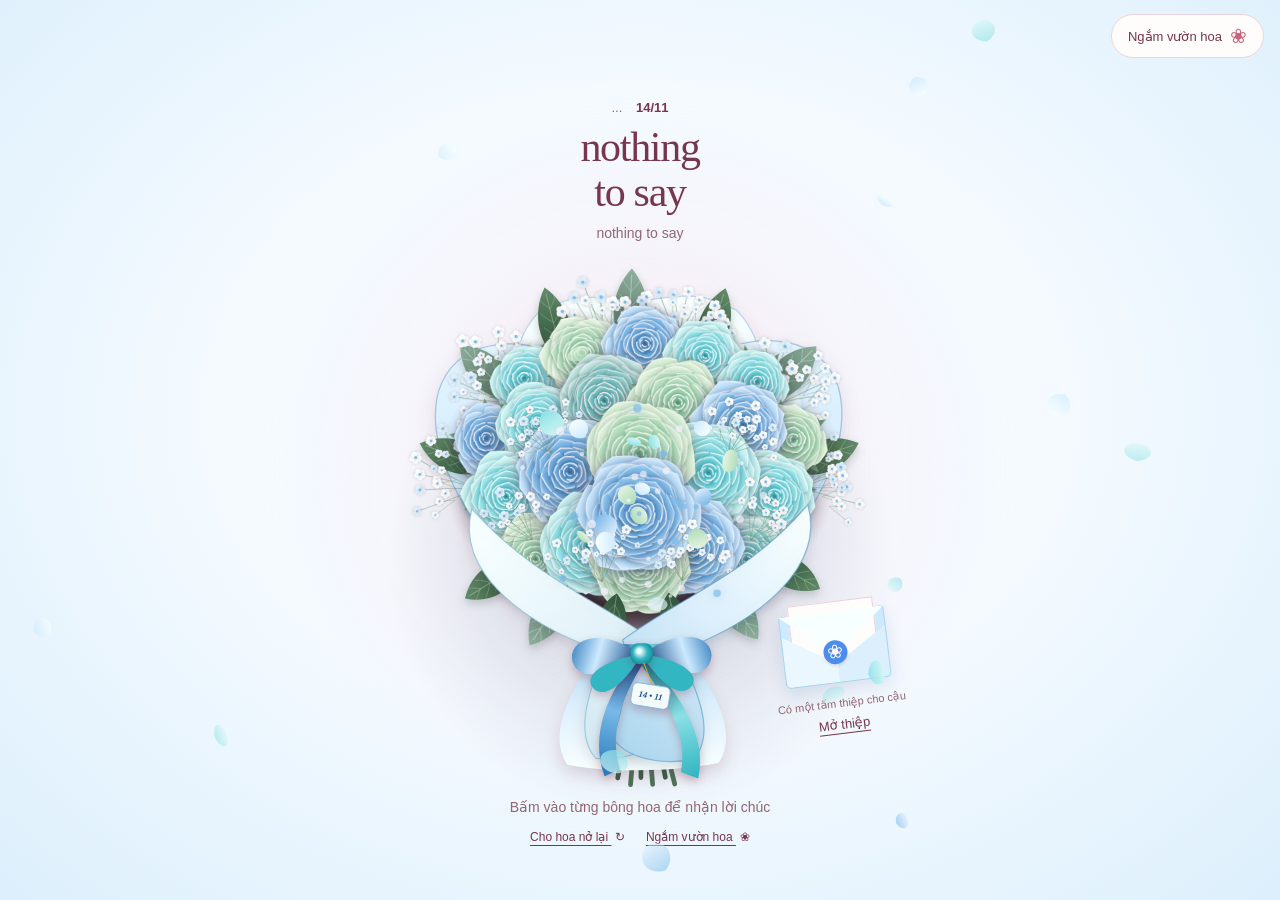
<file: index.html>
<!DOCTYPE html>
<html lang="vi">

<head>
  <meta charset="UTF-8">
  <meta name="viewport" content="width=device-width, initial-scale=1.0">
  <meta name="theme-color" content="#fff8fa">
  <meta name="description"
    content="...">
  <title>お誕生日おめでとう</title>
  <link rel="stylesheet" href="./style.css">
  <script src="./script.js" defer></script>
  <script src="./card.js" defer></script>
  <!-- <script src="./album.js" defer></script> -->
</head>

<body>
  <main>
    <a class="garden-link" href="./garden.html">Ngắm vườn hoa <span aria-hidden="true">❀</span></a>
    <canvas id="ambientPetalsCanvas" aria-hidden="true"></canvas>
    <header class="greeting">
      <p class="occasion">... <span>14/11</span></p>
      <h1>nothing <br>to say</h1>
      <p class="greeting-caption">nothing to say</p>
    </header>

    <div class="gift-layout">
      <section class="scene-column" aria-label="...">


        <div class="gift-visuals">
          <div class="bouquet-composition">
            <div id="bouquetStageWrapper" role="button" tabindex="0"
              aria-label="Bó hoa hồng. Nhấn Enter để nhận lời chúc; dùng phím mũi tên để chọn bông hoa."
              aria-describedby="bouquetHint">
              <canvas id="bouquetCanvas" aria-hidden="true"></canvas>
            </div>
            <button class="envelope-button" id="openCard" type="button" aria-haspopup="dialog"
              aria-controls="greetingCard" aria-expanded="false" hidden>
              <span class="envelope" aria-hidden="true"><span class="envelope-letter">Gửi bạn</span><span
                  class="envelope-seal">❀</span></span>
              <span class="envelope-caption">Có một tấm thiệp cho cậu</span>
              <span class="envelope-action">Mở thiệp</span>
            </button>
          </div>

        </div>

        <footer class="scene-footer">
          <p id="bouquetHint" class="bouquet-hint">Bấm vào từng bông hoa để nhận lời chúc</p>
          <p id="roseWish" class="rose-wish" role="status" aria-live="polite" aria-atomic="true"></p>
          <button class="text-button" id="replayBloom" type="button">Cho hoa nở lại <span
              aria-hidden="true">↻</span></button>
          <a class="text-button" href="./garden.html" style="color: #76364d;">
            Ngắm vườn hoa <span aria-hidden="true">❀</span>
          </a>
        </footer>
      </section>

      <dialog id="greetingCard" class="card-dialog" aria-labelledby="cardTitle">
        <div class="letter-paper">
          <button class="close-button" id="closeCard" type="button" aria-label="Đóng thiệp">×</button>
          <div id="cardReading">
            <div class="letter-date" aria-label="..."><span>14</span><span class="date-stem"
                aria-hidden="true"></span><span>11</span></div>
            <p class="letter-recipient">Gửi <span id="cardRecipient">...</span>,</p>
            <h2 id="cardTitle">..........</h2>
            <div class="letter-flower" aria-hidden="true">❀</div>
            <p id="cardMessage" class="letter-message"></p>
            <div class="letter-signoff">
              <p>Từ</p>
              <p id="cardSender" class="letter-signature"></p>
            </div>
            <div class="letter-fold" aria-hidden="true"></div>
            <div class="letter-actions">
              <button id="viewAlbum" class="text-button" type="button" aria-controls="memoryAlbum">Xem album kỷ niệm
                <span aria-hidden="true">♡</span></button>
              <button hidden id="editCard" class="text-button" type="button">Viết lời chúc riêng <span
                  aria-hidden="true">✎</span></button>
            </div>
          </div>
          <form id="cardEditor" hidden>
            <p class="editor-intro">Một tấm thiệp mang lời của bạn.</p>
            <h2 id="editorTitle" class="editor-title">Viết chút yêu thương</h2>
            <label for="recipientInput">Gửi đến</label>
            <input id="recipientInput" name="recipient" maxlength="60" required autocomplete="off">
            <label for="messageInput">Lời chúc dd/mm</label>
            <textarea id="messageInput" name="message" rows="7" maxlength="1500" required></textarea>
            <label for="senderInput">Người gửi</label>
            <input id="senderInput" name="sender" maxlength="60" required autocomplete="off">
            <p class="editor-hint">Lời chúc được lưu trên trình duyệt này.</p>
            <div class="editor-actions"><button class="primary-button" type="submit">Lưu lời chúc</button><button
                class="text-button" id="cancelEdit" type="button">Hủy</button></div>
          </form>
          <p id="cardStatus" class="card-status" role="status" aria-live="polite"></p>
        </div>
      </dialog>
    </div>
    <noscript>
      <p class="noscript-message">Bật JavaScript để ngắm hoa nở và mở thiệp nhé.</p>
    </noscript>
  </main>
</body>

</html>
</file>
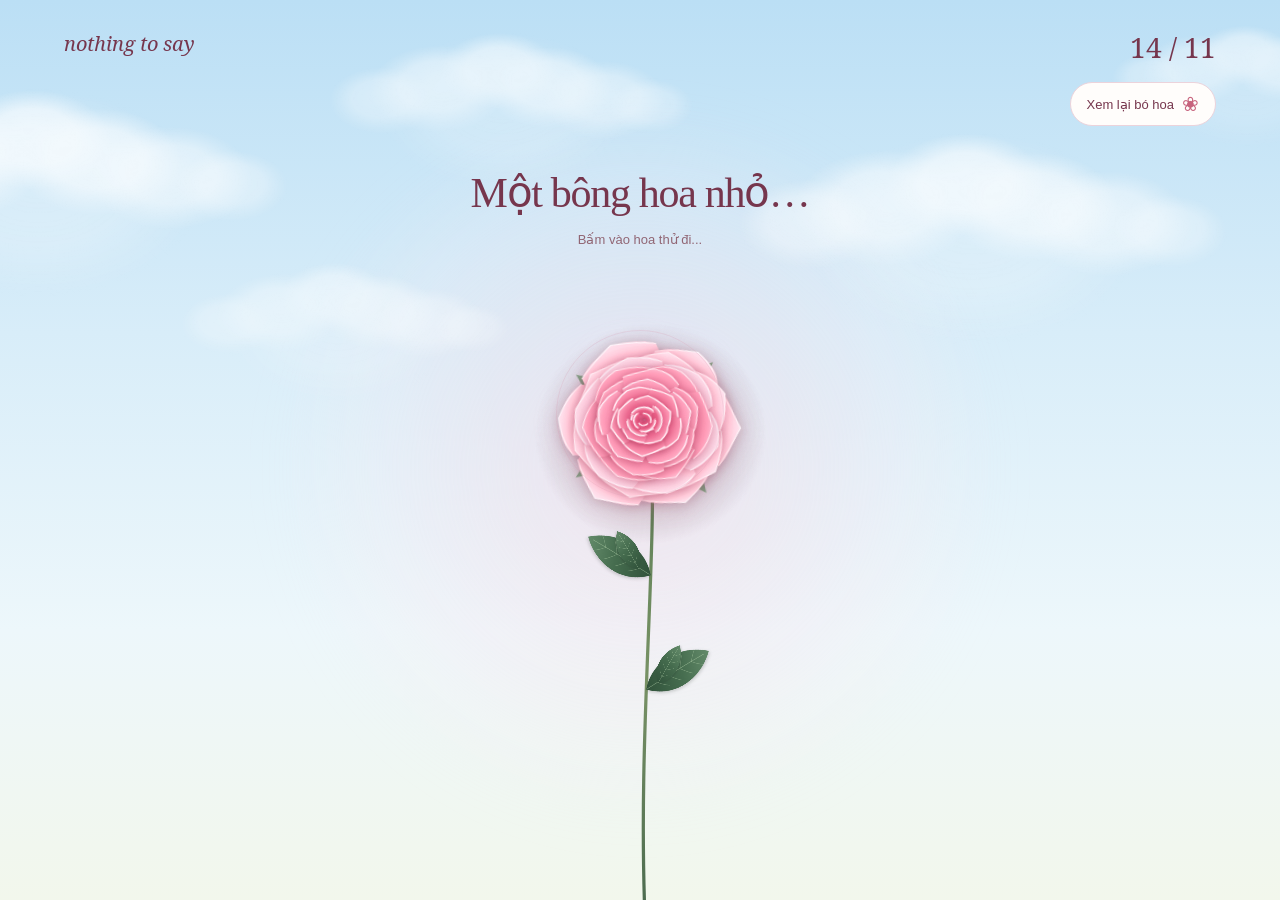
<file: garden.html>
<!DOCTYPE html>
<html lang="vi">

<head>
  <meta charset="UTF-8">
  <meta name="viewport" content="width=device-width, initial-scale=1.0">
  <meta name="theme-color" content="#bbdff5">
  <meta name="description" content="abc">
  <title>お誕生日おめでとう</title>
  <link rel="preload" href="./assets/fonts/noto-serif-regular.woff2" as="font" type="font/woff2" crossorigin>
  <link rel="preload" href="./assets/fonts/noto-sans-regular.woff2" as="font" type="font/woff2" crossorigin>
  <style>
    @font-face {
      font-family: "Noto Serif";
      src: url("./assets/fonts/noto-serif-regular.woff2") format("woff2");
      font-style: normal;
      font-weight: 400;
      font-display: swap;
    }

    @font-face {
      font-family: "Noto Serif";
      src: url("./assets/fonts/noto-serif-italic.woff2") format("woff2");
      font-style: italic;
      font-weight: 400;
      font-display: swap;
    }

    @font-face {
      font-family: "Noto Sans";
      src: url("./assets/fonts/noto-sans-regular.woff2") format("woff2");
      font-style: normal;
      font-weight: 400;
      font-display: swap;
    }

    :root {
      color-scheme: light;
      --sky: #bbdff5;
      --ink: #703a50;
      --muted: #936779;
      --rose: #c66388;
      --leaf: #6c8b71;
      --paper: #fffdfc;
      --font-letter: "Noto Serif", serif;
      font-family: "Noto Sans", sans-serif;
      color: var(--ink);
      font-synthesis: none;
    }

    * {
      box-sizing: border-box;
    }

    [hidden] {
      display: none !important;
    }

    html,
    body {
      margin: 0;
      min-width: 280px;
      min-height: 100%;
    }

    body {
      background: var(--sky);
      -webkit-tap-highlight-color: transparent;
    }

    button {
      font: inherit;
      color: inherit;
      cursor: pointer;
      touch-action: manipulation;
    }

    button:focus-visible,
    input:focus-visible,
    textarea:focus-visible {
      outline: 2px solid var(--ink);
      outline-offset: 4px;
    }

    .garden {
      position: relative;
      min-height: 560px;
      height: 100svh;
      overflow: hidden;
      isolation: isolate;
      background: linear-gradient(180deg, #bbdff5 0%, #d8edf9 37%, #edf7fb 70%, #f2f7ec 100%);
    }

    .garden::after {
      content: "";
      position: absolute;
      inset: 0;
      z-index: -2;
      pointer-events: none;
      background: radial-gradient(ellipse at 50% 110%, #d7e8caaa, transparent 58%);
      opacity: 0;
      transition: opacity 4s;
    }

    .garden.is-growing::after {
      opacity: 1;
    }

    .page-header {
      position: absolute;
      top: max(28px, env(safe-area-inset-top));
      left: clamp(24px, 5vw, 76px);
      right: clamp(24px, 5vw, 76px);
      display: flex;
      align-items: start;
      justify-content: space-between;
      gap: 24px;
      /* pointer-events: none; */
    }

    .dedication {
      margin: 0;
      font: italic 20px/1.6 var(--font-letter);
    }

    .date {
      margin: 0;
      text-align: right;
      font-size: 11px;
      line-height: 1.7;
      color: var(--muted);
    }

    .date span {
      display: block;
      font: 28px/1.4 var(--font-letter);
      color: var(--ink);
      margin-bottom: 5px;
    }

    #flowers {
      position: absolute;
      inset: 0;
      z-index: -1;
      width: 100%;
      height: 100%;
    }

    .flower-button {
      position: absolute;
      left: 50%;
      top: 46%;
      transform: translate(-50%, -50%);
      width: 184px;
      height: 184px;
      border: 0;
      border-radius: 50%;
      background: transparent;
    }

    .flower-button::after {
      content: "";
      position: absolute;
      inset: 8px;
      border: 1px solid #d69ab23b;
      border-radius: 50%;
      transition: transform .5s, border-color .5s;
    }

    .flower-button:hover::after {
      transform: scale(1.13);
      border-color: #c6638888;
    }

    .intro {
      position: absolute;
      left: 24px;
      right: 24px;
      top: 19%;
      text-align: center;
      transition: opacity .65s, transform .65s;
      pointer-events: none;
    }

    h1 {
      margin: 0;
      font: 400 clamp(25px, 3vw, 35px)/1.5 var(--font-letter);
    }

    .intro p {
      margin: 13px 0 0;
      font-size: 13px;
      line-height: 1.7;
      color: var(--muted);
    }

    .is-growing .intro {
      opacity: 0;
      transform: translateY(12px);
    }

    .progress {
      position: absolute;
      bottom: 36px;
      left: 20px;
      right: 20px;
      margin: 0;
      text-align: center;
      font: italic 17px/1.7 var(--font-letter);
      opacity: 0;
      transition: opacity .6s;
      pointer-events: none;
      text-shadow: 0 1px 12px #fff, 0 1px 8px #fff;
    }

    .is-growing:not(.is-ready) .progress {
      opacity: 1;
    }

    .garden-actions {
      position: absolute;
      bottom: max(24px, env(safe-area-inset-bottom));
      left: 0;
      right: 0;
      display: flex;
      justify-content: center;
      flex-wrap: wrap;
      gap: 12px;
      padding: 0 16px;
    }

    .garden-actions button {
      border: 1px solid #dcb9c8;
      background: #fffdfcf2;
      border-radius: 30px;
      padding: 12px 20px;
      font-size: 12px;
      box-shadow: 0 3px 16px #76364d0c;
    }

    .garden-actions button:hover {
      background: #fae7ef;
    }

    dialog {
      width: min(480px, calc(100% - 36px));
      max-height: calc(100svh - 36px);
      padding: 0;
      border: 0;
      overflow: auto;
      background: var(--paper);
      color: var(--ink);
      box-shadow: 0 24px 100px #69394d24, 0 2px 10px #69394d12;
      scrollbar-width: none;
      -ms-overflow-style: none;
    }

    dialog::-webkit-scrollbar {
      display: none;
    }

    dialog::backdrop {
      background: #eaf5fc3d;
      backdrop-filter: blur(3px);
    }

    dialog[open] {
      animation: unfold 1s cubic-bezier(.2, .8, .2, 1) both;
    }

    .letter {
      position: relative;
      padding: 38px 42px 28px;
      text-align: center;
    }

    .letter::before {
      content: "";
      position: absolute;
      inset: 10px;
      border: 1px solid #eed6e1;
      pointer-events: none;
    }

    .close-card {
      position: absolute;
      top: 15px;
      right: 16px;
      width: 34px;
      height: 34px;
      border: 0;
      background: transparent;
      font-size: 25px;
    }

    .letter-date {
      margin: 2px 0 20px;
      font: 24px/1.4 var(--font-letter);
      color: var(--rose);
    }

    .letter-date span {
      display: inline-block;
      width: 1px;
      height: 27px;
      background: #d9aec1;
      transform: rotate(24deg);
      margin: 0 15px -5px;
    }

    .letter-sprig {
      display: block;
      margin: 0 auto 17px;
      width: 75px;
      height: 55px;
    }

    .recipient {
      font: italic 17px/1.7 var(--font-letter);
      margin: 0 0 13px;
    }

    h2 {
      font: 400 clamp(26px, 5vw, 32px)/1.5 var(--font-letter);
      margin: 0 0 24px;
      text-wrap: balance;
    }

    .message {
      font-size: 14px;
      line-height: 1.95;
      margin: 0 0 15px;
      text-wrap: pretty;
    }

    .signature {
      margin: 24px 0;
      font: italic 17px/1.8 var(--font-letter);
    }

    .recipient,
    h2,
    .message,
    .signature {
      overflow-wrap: anywhere;
    }

    h2,
    .message,
    .signature {
      white-space: pre-wrap;
    }

    .letter-actions {
      display: flex;
      flex-wrap: wrap;
      justify-content: center;
      gap: 12px 20px;
    }

    .view-garden {
      position: relative;
      border: 0;
      border-bottom: 1px solid #cba1b2;
      padding: 7px 2px;
      background: transparent;
      font-size: 12px;
    }

    .card-editor {
      text-align: left;
    }

    .card-editor h2 {
      text-align: center;
      margin-bottom: 20px;
      font-size: 25px;
    }

    .card-editor label {
      display: block;
      margin: 16px 0 7px;
      font-size: 13px;
    }

    .card-editor input,
    .card-editor textarea {
      display: block;
      width: 100%;
      min-width: 0;
      padding: 10px 12px;
      border: 1px solid #dcb9c8;
      border-radius: 4px;
      background: #fff9fb;
      color: var(--ink);
      font: 16px/1.6 "Noto Sans", sans-serif;
    }

    .card-editor textarea {
      resize: vertical;
    }

    .editor-hint,
    .card-status {
      color: var(--muted);
      font-size: 12px;
      line-height: 1.7;
    }

    .card-status {
      margin: 0;
    }

    .card-status:not(:empty) {
      margin-top: 16px;
    }

    .editor-actions {
      display: flex;
      align-items: center;
      flex-wrap: wrap;
      gap: 20px;
      margin-top: 20px;
    }

    .save-card {
      border: 1px solid var(--ink);
      border-radius: 24px;
      padding: 11px 18px;
      background: var(--ink);
      color: var(--paper);
      font-size: 13px;
    }

    .noscript {
      position: absolute;
      top: 30%;
      left: 20px;
      right: 20px;
      text-align: center;
      line-height: 1.8;
    }

    @keyframes unfold {
      from {
        opacity: 0;
        transform: translateY(35px) rotate(-2deg) scale(.94);
      }

      to {
        opacity: 1;
        transform: none;
      }
    }

    @media (max-width: 600px) {
      .home-link {
        display: none !important;
      }

      .dedication {
        font-size: 18px;
        max-width: 150px;
      }

      .date {
        max-width: 130px;
        font-size: 10px;
      }

      .date span {
        font-size: 25px;
      }

      .letter {
        padding: 35px 26px 25px;
      }

      .intro {
        top: 18%;
      }

      h1 {
        font-size: clamp(23px, 5.8vw, 28px);
      }
    }

    @media (max-height: 600px) and (min-width: 600px) {
      .garden {
        min-height: 360px;
      }

      .intro {
        top: 38%;
        right: auto;
        width: 30%;
        text-align: left;
      }

      h1 {
        font-size: 24px;
      }

      .intro p {
        margin-top: 6px;
      }

      .page-header {
        top: 20px;
      }
    }

    @media (prefers-reduced-motion: reduce) {

      *,
      *::before,
      *::after {
        animation: none !important;
        transition: none !important;
      }
    }
  </style>
  <link rel="stylesheet" href="./style.css">
</head>

<body>
  <main class="garden" id="garden">

    <header class="page-header">
      <p class="dedication">nothing to say</p>
      <div>

        <p class="date"><span>14 / 11</span></p>
        <a class="home-link" href="./index.html">Xem lại bó hoa <span aria-hidden="true">❀</span></a>
      </div>
    </header>

    <canvas id="flowers" aria-hidden="true"></canvas>
    <button class="flower-button" id="bloom" type="button" aria-label="Chạm để cả vườn hoa nở"
      aria-describedby="introHint"></button>
    <div class="intro" id="intro">
      <h1>Một bông hoa nhỏ…</h1>
      <p id="introHint">Bấm vào hoa thử đi...</p>
    </div>
    <p class="progress" id="status" role="status" aria-live="polite" aria-atomic="true"></p>
    <nav class="garden-actions" id="actions" aria-label="Vườn hoa và thiệp" hidden>
      <button id="readCard" type="button" aria-haspopup="dialog" aria-controls="wishCard">Đọc lại thiệp</button>
      <button id="replay" type="button">Cho hoa nở lại</button>
      <button id="backToIndex" type="button" onclick="window.location.href='./index.html'">Xem lại bó hoa</button>
    </nav>
    <dialog id="wishCard" aria-labelledby="cardTitle">
      <article class="letter">
        <button class="close-card" id="closeCard" type="button" aria-label="Đóng thiệp">×</button>
        <p class="letter-date">14<span aria-hidden="true"></span>11</p>
        <svg class="letter-sprig" viewBox="0 0 90 64" fill="none" aria-hidden="true">
          <path d="M45 59 Q41 40 46 21 M44 49 Q25 47 23 35 Q39 33 44 49 M44 40 Q60 39 65 28 Q51 28 44 40"
            stroke="#78947a" stroke-width="1.2" fill="#dfe9d9" />
          <g fill="#ecc1d2" stroke="#c9789a" stroke-width=".6">
            <ellipse cx="39" cy="17" rx="8" ry="12" transform="rotate(-40 39 17)" />
            <ellipse cx="52" cy="17" rx="8" ry="12" transform="rotate(40 52 17)" />
            <ellipse cx="45" cy="15" rx="8" ry="12" />
            <path d="M30 19 Q44 17 45 30 Q33 32 30 19 M60 19 Q46 17 45 30 Q58 32 60 19" />
          </g>
        </svg>
        <div id="cardReading">
          <p class="recipient">Gửi <span id="cardRecipient">...</span>,</p>
          <h2 id="cardTitle">#######</h2>
          <div id="cardMessage">
            <p class="message"><br>nothing to say</p>
          </div>
          <p class="signature" id="cardSignature">❀</p>
          <!-- <p class="signature" id="cardSignature">♡</p> -->
          <p class="recipient"><span style="font-size: 0.7em;">from </span>N<span id="cardRecipient">TT</span></p>
          <div class="letter-actions">
            <button class="view-garden" id="viewGarden" type="button">Ngắm vườn hoa</button>
            <button hidden class="view-garden" id="editCard" type="button">Viết lời chúc riêng</button>
          </div>
        </div>
        <form class="card-editor" id="cardEditor" hidden>
          <h2 id="editorTitle">Viết chút yêu thương</h2>
          <label for="recipientInput">Gửi đến</label>
          <input id="recipientInput" name="recipient" maxlength="60" required autocomplete="off">
          <label for="titleInput">Tiêu đề thiệp</label>
          <textarea id="titleInput" name="title" rows="2" maxlength="160" required></textarea>
          <label for="messageInput">Lời chúc</label>
          <textarea id="messageInput" name="message" rows="7" maxlength="3000" required></textarea>
          <label for="signatureInput">Chữ ký</label>
          <input id="signatureInput" name="signature" maxlength="120" required autocomplete="off">
          <p class="editor-hint">Lời chúc được lưu trên trình duyệt này. Cách một dòng để bắt đầu đoạn mới.</p>
          <div class="editor-actions">
            <button class="save-card" type="submit">Lưu lời chúc</button>
            <button class="view-garden" id="cancelEdit" type="button">Hủy</button>
          </div>
        </form>
        <p class="card-status" id="cardStatus" role="status" aria-live="polite"></p>
      </article>
    </dialog>
    <noscript>
      <p class="noscript">Bật JavaScript để chạm vào hoa và mở thiệp nhé.<br>Chúc bạn ngày bình an, rạng rỡ và
        tràn đầy yêu thương!</p>
    </noscript>
  </main>
  <script src="./garden-botany.js"></script>
  <script src="./garden-card.js"></script>
  <script>
    (() => {
      'use strict';
      const garden = document.getElementById('garden');
      const canvas = document.getElementById('flowers');
      const ctx = canvas.getContext('2d');
      const bloomButton = document.getElementById('bloom');
      const card = document.getElementById('wishCard');
      const actions = document.getElementById('actions');
      const status = document.getElementById('status');
      const motion = matchMedia('(prefers-reduced-motion: reduce)');
      const TAU = Math.PI * 2;
      const clamp = n => Math.max(0, Math.min(1, n));
      const ease = n => 1 - Math.pow(1 - clamp(n), 3);
      let seed = 2010;
      const random = () => { seed = seed * 16807 % 2147483647; return (seed - 1) / 2147483646; };
      const { createRealisticRoseSprite, createRoseBudSprite, drawBotanicalLeaf } = window.GardenBotany;
      const paletteKeys = ['sweetBlush', 'pastelPink', 'creamPeach', 'pearlVintage', 'berryRomance', 'paleGreen', 'skyBlue', 'pearlWhite'];
      // Bake the soft focus and bloom into the sprites once, keeping the live scene light.
      function softenPetals(source, logicalSize, radius) {
        const image = document.createElement('canvas');
        image.width = source.width; image.height = source.height;
        const c = image.getContext('2d');
        const pixelRatio = source.width / logicalSize;
        c.globalAlpha = .3;
        c.filter = `blur(${radius * .13 * pixelRatio}px) brightness(1.35)`;
        c.drawImage(source, 0, 0);
        c.globalAlpha = 1;
        c.filter = `blur(${radius * .009 * pixelRatio}px) brightness(1.06)`;
        c.drawImage(source, 0, 0);
        return image;
      }
      // Use the same layered roses as index.html, cached at the sizes used in this scene.
      // Fully open flowers need only one draw instead of repainting every petal each frame.
      function prepareRose(config) {
        const rose = createRealisticRoseSprite(config);
        rose.whorlCanvases = rose.whorlCanvases.map(layer => softenPetals(layer, rose.logicalSize, rose.radius));
        const openCanvas = document.createElement('canvas');
        openCanvas.width = rose.baseCanvas.width;
        openCanvas.height = rose.baseCanvas.height;
        const c = openCanvas.getContext('2d');
        c.drawImage(rose.baseCanvas, 0, 0);
        rose.whorlCanvases.forEach(layer => c.drawImage(layer, 0, 0));
        return { ...rose, openCanvas };
      }
      const sprites = paletteKeys.flatMap((paletteKey, i) => ['garden', 'classic', 'peony'].map((variety, j) => prepareRose({
        radius: 46, paletteKey, variety, seed: 2010 + i * 107 + j * 41,
        tiltX: (j - 1) * .65, tiltY: -.2 + (i % 5) * .08, hasDewdrop: j === 0
      })));
      const heroSprite = prepareRose({ radius: 86, paletteKey: 'sweetBlush', variety: 'garden', tiltX: -.22, tiltY: -.3, seed: 2010, hasDewdrop: true });
      const budSprites = paletteKeys.map(paletteKey => {
        const bud = createRoseBudSprite({ paletteKey });
        return { ...bud, canvas: softenPetals(bud.canvas, bud.logicalSize, bud.radius) };
      });
      const leafCanvas = document.createElement('canvas');
      leafCanvas.width = 300; leafCanvas.height = 200;
      const leafContext = leafCanvas.getContext('2d');
      leafContext.scale(2, 2);
      drawBotanicalLeaf(leafContext, 20, 50, 0, 100, 31);
      // Soft cloud puffs are painted once, then drift behind the flowers.
      const cloudCanvas = document.createElement('canvas');
      cloudCanvas.width = 720; cloudCanvas.height = 360;
      const cloudContext = cloudCanvas.getContext('2d');
      const cloudPuffs = [
        [125, 164, 92, .52], [225, 143, 119, .67], [333, 112, 104, .81],
        [420, 141, 111, .75], [519, 163, 108, .61], [600, 174, 75, .43],
        [340, 183, 219, .3]
      ];
      cloudPuffs.forEach(([x, y, radius, opacity]) => {
        cloudContext.save(); cloudContext.translate(x, y); cloudContext.scale(1, .64);
        const puff = cloudContext.createRadialGradient(0, -radius * .12, radius * .16, 0, 0, radius);
        puff.addColorStop(0, `rgba(255,255,255,${opacity})`);
        puff.addColorStop(.48, `rgba(255,255,255,${opacity * .87})`);
        puff.addColorStop(.8, `rgba(255,255,255,${opacity * .3})`);
        puff.addColorStop(1, 'rgba(255,255,255,0)');
        cloudContext.fillStyle = puff; cloudContext.beginPath(); cloudContext.arc(0, 0, radius, 0, TAU); cloudContext.fill();
        cloudContext.restore();
      });
      const clouds = [
        { x: .04, y: .17, size: .42, opacity: .82, speed: 2.7 },
        { x: .4, y: .09, size: .32, opacity: .67, speed: 3.8 },
        { x: .77, y: .22, size: .43, opacity: .78, speed: 2.2 },
        { x: .27, y: .34, size: .29, opacity: .52, speed: 4.1 },
        { x: .98, y: .07, size: .25, opacity: .59, speed: 3.1 }
      ];
      const whorlDelays = [0, .12, .24, .34];
      const closedScales = [.44, .36, .28, .38];
      const twistAngles = [.52, -.78, 1.05, -1.35];
      const flowers = [];
      // Distant flowers are smaller and paler; foreground flowers grow taller and fuller.
      for (let row = 0; row < 5; row++) {
        const count = 24 + row * 2;
        for (let i = 0; i < count; i++) {
          const x = (i + random()) / count;
          flowers.push({
            x, y: .49 + row * .092 + (random() - .5) * .22, depth: row,
            radius: 17 + row * 5 + random() * 15,
            stem: .18 + random() * .22,
            bend: (random() - .5) * 65,
            phase: random() * TAU, rotation: (random() - .5) * .9,
            sprite: Math.floor(random() * sprites.length),
            delay: .3 + Math.abs(x - .5) * 4.2 + row * .36 + random() * .9,
            alpha: .6 + row * .1, tilt: .8 + random() * .2,
            offsetX: 0, offsetY: 0, hover: 0
          });
        }
      }
      // Keep some flowers as closed buds, scattered through all five depth layers.
      for (let i = 0; i < 20; i++) {
        const row = Math.floor(i / 4);
        flowers.push({
          x: (i % 4 + .25 + random() * .5) / 4,
          y: .45 + row * .087 + (random() - .5) * .065,
          depth: row, radius: 13 + row * 2.5 + random() * 4,
          stem: .2 + random() * .15, bend: (random() - .5) * 45,
          phase: random() * TAU, rotation: (random() - .5) * .5,
          bud: true, sprite: i * 3 % budSprites.length,
          delay: .6 + random() * 2.4 + row * .4,
          alpha: .75 + row * .06, tilt: 1,
          offsetX: 0, offsetY: 0, hover: 0
        });
      }
      flowers.sort((a, b) => a.depth - b.depth);
      const petals = Array.from({ length: 18 }, () => ({ x: random(), y: random(), phase: random() * TAU, size: 3 + random() * 4, speed: 9 + random() * 12 }));
      const hero = { x: .5, y: .46, radius: 76, stem: .25, bend: 5, phase: 0, rotation: -.15, tilt: .95, offsetX: 0, offsetY: 0, hover: 0 };
      const pointer = { x: -1000, y: -1000 };
      let width = 0, height = 0, scale = 1, frame = 0, lastFrame = 0;
      let sceneTime = 0;
      let state = 'idle', started = 0, pausedAt = 0;

      function leaf(x, y, direction, size, flutter) {
        ctx.save(); ctx.translate(x, y); ctx.scale(direction, 1); ctx.rotate(-.58 + flutter);
        ctx.drawImage(leafCanvas, -size * .2, -size * .5, size * 1.5, size);
        ctx.restore();
      }

      function drawFlower(f, growth, time, smoothing, isHero = false) {
        if (growth <= 0) return;
        const p = ease(growth);
        const x = f.x * width;
        const targetY = f.y * height;
        const root = Math.max(height * 1.04, targetY + f.stem * height);
        const y = root - (root - targetY) * p;
        // A traveling breeze bends taller stems more, with a small individual flutter.
        const wind = motion.matches ? 0 : Math.sin(time * .00125 + f.x * 4.5) * .72 + Math.sin(time * .002 + f.phase) * .28;
        const lean = wind * (isHero ? .06 : .048);
        const sway = Math.sin(lean) * (root - y) * p;
        const r = f.radius * scale;
        const dx = x - pointer.x, dy = y - pointer.y;
        const distance = Math.hypot(dx, dy);
        const proximity = !motion.matches && !card.open ? clamp(1 - distance / (r * 2.3)) : 0;
        f.offsetX += ((dx / (distance || 1)) * proximity * r * .13 - f.offsetX) * smoothing;
        f.offsetY += ((dy / (distance || 1)) * proximity * r * .08 - f.offsetY) * smoothing;
        f.hover += (proximity - f.hover) * smoothing;
        const headX = x + sway + f.offsetX;
        const headY = y + (1 - Math.cos(lean)) * (root - y) + f.offsetY;
        const baseX = x + f.bend * scale;
        const controlX1 = x - f.bend * scale + sway * .15;
        const controlY1 = root - (root - headY) * .4;
        const controlX2 = headX + 8 * scale + sway * .12;
        const controlY2 = headY + (root - headY) * .22;
        ctx.save(); ctx.globalAlpha = isHero ? 1 : Math.min(1, f.alpha) * clamp(growth * 3);
        const stemColor = ctx.createLinearGradient(baseX - 2, root, headX + 2, headY);
        stemColor.addColorStop(0, '#46664c'); stemColor.addColorStop(.5, '#789265'); stemColor.addColorStop(1, '#587b53');
        ctx.strokeStyle = stemColor;
        ctx.lineWidth = isHero ? 2.8 * scale : Math.max(1, r * .05);
        ctx.lineCap = 'round';
        ctx.beginPath(); ctx.moveTo(baseX, root);
        ctx.bezierCurveTo(controlX1, controlY1, controlX2, controlY2, headX, headY);
        ctx.stroke();
        if (growth > .15) {
          // Attach each leaf to the actual curved stem so the whole plant moves together.
          (isHero ? [.42, .64] : [.38, .64]).forEach((t, i) => {
            const u = 1 - t;
            const lx = u ** 3 * baseX + 3 * u * u * t * controlX1 + 3 * u * t * t * controlX2 + t ** 3 * headX;
            const ly = u ** 3 * root + 3 * u * u * t * controlY1 + 3 * u * t * t * controlY2 + t ** 3 * headY;
            const length = r * (isHero ? .85 : .95) * p;
            leaf(lx, ly, i ? -1 : 1, length, wind * .085);
            if (isHero) leaf(lx + (i ? -10 : 10) * scale, ly - 5 * scale, i ? -1 : 1, length * .6, -.5 + wind * .09);
          });
        }
        ctx.translate(headX, headY);
        ctx.rotate(f.rotation + wind * .095 + f.offsetX * .003);
        const breath = motion.matches ? 1 : 1 + Math.sin(time * .0014 + f.phase) * .008;
        ctx.scale(breath * (1 + f.hover * .04), f.tilt * breath * (1 + f.hover * .04));
        if (f.bud) {
          const bud = budSprites[f.sprite];
          const size = bud.logicalSize * r / bud.radius;
          ctx.scale(.4 + p * .6, .4 + p * .6);
          ctx.drawImage(bud.canvas, -size / 2, -size / 2, size, size);
          ctx.restore();
          return;
        }
        const rose = isHero ? heroSprite : sprites[f.sprite];
        const size = rose.logicalSize * r / rose.radius;
        if (growth >= 1) {
          ctx.drawImage(rose.openCanvas, -size / 2, -size / 2, size, size);
        } else {
          ctx.save(); ctx.scale(.5 + p * .5, .5 + p * .5);
          ctx.drawImage(rose.baseCanvas, -size / 2, -size / 2, size, size); ctx.restore();
          rose.whorlCanvases.forEach((layer, i) => {
            const open = ease((growth - whorlDelays[i]) / (1 - whorlDelays[i]));
            const unfurl = closedScales[i] + (1 - closedScales[i]) * open;
            ctx.save(); ctx.rotate((1 - open) * twistAngles[i]);
            ctx.scale(unfurl, unfurl * (.78 + open * .22));
            ctx.drawImage(layer, -size / 2, -size / 2, size, size); ctx.restore();
          });
        }
        ctx.restore();
      }

      function drawPetals(elapsed, time) {
        ctx.save();
        petals.forEach(petal => {
          const x = ((petal.x * width + time * .009 + Math.sin(time * .0006 + petal.phase) * 35) % (width + 60)) - 30;
          const y = ((petal.y * height + time * petal.speed * .001) % (height + 60)) - 30;
          ctx.save(); ctx.globalAlpha = Math.min(elapsed / 3, 1) * .55;
          ctx.translate(x, y); ctx.rotate(petal.phase + time * .0007);
          ctx.scale(.55 + Math.abs(Math.sin(time * .001 + petal.phase)) * .45, 1);
          const color = ctx.createLinearGradient(0, -petal.size, 0, petal.size);
          color.addColorStop(0, '#fff3f7'); color.addColorStop(1, '#d887a6'); ctx.fillStyle = color;
          ctx.beginPath(); ctx.moveTo(0, -petal.size);
          ctx.bezierCurveTo(petal.size * 1.3, -petal.size, petal.size * .8, petal.size * .8, 0, petal.size);
          ctx.bezierCurveTo(-petal.size, petal.size * .2, -petal.size * .6, -petal.size * .9, 0, -petal.size);
          ctx.fill(); ctx.restore();
        });
        ctx.restore();
      }

      function drawClouds(time) {
        ctx.save();
        clouds.forEach(cloud => {
          const cloudWidth = Math.max(240, width * cloud.size);
          const travel = width + cloudWidth * 2;
          const x = ((cloud.x * width + time * cloud.speed * .001 + cloudWidth) % travel) - cloudWidth;
          const y = height * cloud.y;
          ctx.globalAlpha = cloud.opacity;
          ctx.drawImage(cloudCanvas, x - cloudWidth * .5, y - cloudWidth * .18, cloudWidth, cloudWidth * cloudCanvas.height / cloudCanvas.width);
        });
        ctx.restore();
      }

      function openCard() {
        if (!card.open) card.showModal();
      }
      function finish() {
        state = 'ready'; garden.classList.add('is-ready'); actions.hidden = false;
        status.textContent = 'Cả vườn hoa đã nở. Một tấm thiệp dành tặng bạn.';
        openCard();
      }
      function draw(time) {
        frame = 0;
        const delta = lastFrame ? Math.min(50, time - lastFrame) : 16.67;
        lastFrame = time;
        if (!motion.matches) sceneTime += delta;
        const smoothing = motion.matches ? 1 : 1 - Math.exp(-delta / 140);
        ctx.clearRect(0, 0, width, height);
        drawClouds(sceneTime);
        const elapsed = state === 'idle' ? 0 : (time - started) / 1000;
        const instant = motion.matches && state !== 'idle';
        if (state !== 'idle') {
          flowers.forEach(f => drawFlower(f, state === 'ready' || instant ? 1 : clamp((elapsed - f.delay) / 1.9), sceneTime, smoothing));
        }
        drawFlower(hero, state === 'idle' ? .72 : state === 'ready' || instant ? 1 : .72 + .28 * clamp(elapsed / 1.8), sceneTime, smoothing, true);
        if (state !== 'idle' && !motion.matches) drawPetals(elapsed, sceneTime);
        if (state === 'growing' && (instant || elapsed >= 6.8)) finish();
        if (!motion.matches && !document.hidden) frame = requestAnimationFrame(draw);
      }
      function render() {
        cancelAnimationFrame(frame);
        if (!document.hidden) frame = requestAnimationFrame(draw);
      }
      garden.addEventListener('pointermove', event => {
        if (event.pointerType !== 'mouse' || motion.matches) return;
        const rect = garden.getBoundingClientRect();
        pointer.x = event.clientX - rect.left; pointer.y = event.clientY - rect.top;
      });
      garden.addEventListener('pointerleave', () => { pointer.x = pointer.y = -1000; });
      function resize() {
        const rect = garden.getBoundingClientRect();
        width = rect.width; height = rect.height;
        scale = Math.min(1.22, Math.max(.68, width / 1100));
        const dpr = Math.min(devicePixelRatio || 1, 2);
        canvas.width = Math.round(width * dpr); canvas.height = Math.round(height * dpr);
        ctx.setTransform(dpr, 0, 0, dpr, 0, 0); render();
      }
      function start() {
        if (state !== 'idle') return;
        state = 'growing'; started = performance.now();
        garden.classList.add('is-growing'); bloomButton.hidden = true;
        document.getElementById('intro').setAttribute('aria-hidden', 'true');
        status.textContent = 'Tadaaa.. :))'; render();
      }
      function closeCard() { card.close(); }
      bloomButton.addEventListener('click', start);
      document.getElementById('readCard').addEventListener('click', openCard);
      document.getElementById('closeCard').addEventListener('click', closeCard);
      document.getElementById('viewGarden').addEventListener('click', closeCard);
      card.addEventListener('close', () => document.getElementById('readCard').focus({ preventScroll: true }));
      document.getElementById('replay').addEventListener('click', () => {
        state = 'idle'; garden.classList.remove('is-growing', 'is-ready');
        actions.hidden = true; bloomButton.hidden = false; status.textContent = '';
        document.getElementById('intro').removeAttribute('aria-hidden');
        bloomButton.focus({ preventScroll: true }); render();
      });
      document.addEventListener('visibilitychange', () => {
        if (document.hidden) { pausedAt = performance.now(); cancelAnimationFrame(frame); frame = 0; lastFrame = 0; }
        else { if (pausedAt && state === 'growing') started += performance.now() - pausedAt; pausedAt = 0; render(); }
      });
      motion.addEventListener('change', render);
      new ResizeObserver(resize).observe(garden);
      resize();
    })();
  </script>
</body>

</html>
</file>
<file: style.css>
:root {
  --paper: #fffdfb;
  --blush: #fff8fa;
  --rose: #c7637d;
  --ink: #76364d;
  --muted: #916674;
  --line: #ecd3db;
  --bouquet-size: clamp(210px, calc(100dvh - 300px), 560px);
  color: var(--ink);
  font-family: "Segoe UI", Arial, sans-serif;
  font-synthesis: none;
}
* { box-sizing: border-box; }
[hidden] { display: none !important; }
html, body { margin: 0; min-width: 320px; min-height: 100%; }
body {
  background: radial-gradient(
    ellipse at 50% 46%,
    #F4FAFF 5%,
    #F4FAFF 47%,
    #DCEFFC 100%
  );
  -webkit-tap-highlight-color: transparent;
}
button, input, textarea { font: inherit; }
button { color: inherit; cursor: pointer; touch-action: manipulation; }
button:focus-visible, a:focus-visible, [tabindex]:focus-visible, input:focus-visible, textarea:focus-visible {
  outline: 2px solid var(--ink); outline-offset: 5px;
}
main {
  min-height: 100vh; min-height: 100dvh;
  display: grid; align-content: center;
  position: relative; isolation: isolate;
  padding: max(72px, calc(env(safe-area-inset-top) + 64px)) clamp(16px, 3vw, 48px) max(16px, env(safe-area-inset-bottom));
}
.garden-link {
  position: absolute; top: max(14px, env(safe-area-inset-top));
  right: max(16px, env(safe-area-inset-right)); z-index: 4;
  display: inline-flex; align-items: center; gap: 8px;
  min-height: 44px; padding: 10px 16px; border: 1px solid var(--line); border-radius: 24px;
  background: var(--paper); color: var(--ink); font-size: 13px; text-decoration: none;
}
.garden-link:hover { background: #e7f4fa; }
.garden-link span { color: var(--rose); font-size: 20px; line-height: 1; }
.gift-layout {
  width: min(100%, 1040px); margin-inline: auto;
  display: grid; grid-template-columns: minmax(0, 1fr); align-items: start;
  gap: 32px clamp(28px, 4vw, 60px);
}
.home-link {
  top: max(14px, env(safe-area-inset-top));
  right: max(16px, env(safe-area-inset-right)); z-index: 4;
  display: inline-flex; align-items: center; gap: 8px;
  min-height: 44px; padding: 10px 16px; border: 1px solid var(--line); border-radius: 24px;
  background: var(--paper); color: var(--ink); font-size: 13px; text-decoration: none;
  margin-top: 10px;
}
.home-link:hover { background: #81d4e7; }
.home-link span { color: var(--rose); font-size: 20px; line-height: 1; }
.gift-layout {
  width: min(100%, 1040px); margin-inline: auto;
  display: grid; grid-template-columns: minmax(0, 1fr); align-items: start;
  gap: 32px clamp(28px, 4vw, 60px);
}
.scene-column { min-width: 0; display: flex; flex-direction: column; align-items: center; }
.gift-visuals {
  width: 100%; margin: 4px auto 0; display: grid; place-items: center;
}
.portrait-card {
  position: relative; min-width: 0; width: 100%; max-width: 275px;
  justify-self: center; margin: 0; padding: 10px 10px 0;
  background: var(--paper); border: 1px solid #ecd3db99;
  box-shadow: 0 14px 40px #76364d10, 0 2px 7px #76364d08;
  transform-origin: top left;
}
.portrait-photo { overflow: hidden; aspect-ratio: 3 / 4; background: #e4e8f3; }
.portrait-photo img { display: block; width: 100%; height: 100%; object-fit: cover; object-position: center; }
.portrait-card figcaption { padding: 19px 6px 20px; text-align: center; }
.portrait-dedication { display: block; font: italic clamp(16px, 1.6vw, 21px)/1.45 "Palatino Linotype", Georgia, serif; text-wrap: pretty; }
.portrait-date { display: block; color: var(--muted); margin-top: 11px; font-size: 10px; line-height: 1.6; }
main::before {
  content: ''; position: absolute; left: 50%; top: 52%; z-index: -1;
  width: min(90vw, 700px); aspect-ratio: 1;
  transform: translate(-50%, -50%); border-radius: 50%;
  background: radial-gradient(circle, rgba(252, 210, 223, .45), rgba(254, 235, 242, .16) 57%, transparent 73%);
  filter: blur(26px); pointer-events: none;
}
.greeting { width: fit-content; max-width: 100%; margin: 0 auto 8px; transform-origin: top left; position: relative; z-index: 1; text-align: center; }
.occasion { margin: 0 0 10px; font-size: 13px; color: var(--muted); }
.occasion span { margin-left: 10px; color: var(--ink); font-weight: 600; }
h1, h2, .letter-recipient { font-family: "Palatino Linotype", "Book Antiqua", Palatino, Georgia, serif; font-weight: 400; }
h1 { margin: 0; font-size: clamp(28px, 3.4vw, 42px); line-height: 1.08; letter-spacing: -1.3px; }
.greeting-caption { font-size: 14px; color: var(--muted); margin: 10px 0 0; }
.bouquet-composition {
  position: relative; min-width: 0; margin: -12px auto -8px;
  width: min(100%, var(--bouquet-size));
  transform-origin: top left;
}
#bouquetStageWrapper {
  position: relative; width: 100%; aspect-ratio: 1; border-radius: 45%;
  cursor: pointer; touch-action: manipulation;
  animation: bouquet-entrance 1.15s cubic-bezier(.16, 1, .3, 1) both;
}
#bouquetCanvas { width: 100%; height: 100%; display: block; }
.envelope-button {
  position: absolute; right: 1px; top: 66%; width: clamp(126px, 29%, 164px);
  padding: 0; border: 0; background: transparent; text-align: center;
  transform: rotate(-7deg); animation: envelope-arrival .8s cubic-bezier(.2,.8,.2,1) both;
}
.envelope {
  position: relative; display: block; width: 106px; height: 72px; margin: 0 auto 12px;
  background: #CDEAFF;
  border: 1px solid #A9D5ED;
  border-radius: 2px 2px 5px 5px;
  box-shadow: 0 8px 18px rgba(22, 78, 138, 0.12);
}
.envelope::before {
  content: ''; position: absolute; inset: 0; z-index: 2;
  background: linear-gradient(32deg, #EAF7FF 49%, transparent 50%) left / 51% 100% no-repeat,
              linear-gradient(-32deg, #DCEFFC 49%, transparent 50%) right / 51% 100% no-repeat;
  border-radius: inherit;
}
.envelope::after {
  content: ''; position: absolute; inset: -1px -1px 0; z-index: 3;
  background: #F8FFFF;
  clip-path: polygon(0 0, 100% 0, 50% 61%);
  transform-origin: top; transition: transform .4s ease;
}
.envelope-letter {
  position: absolute; inset: -11px 9px 9px; padding: 12px 0 0;
  background: var(--paper); border: 1px solid var(--line);
  font-family: Georgia, serif; font-style: italic; font-size: 13px;
  transition: transform .4s ease;
}
.envelope-seal {
  position: absolute; left: calc(50% - 12px); top: 28px; z-index: 4;
  width: 24px; height: 24px; border-radius: 50%; background: #4b8dea;
  color: #fff6f8; font: 19px/24px Georgia, serif; box-shadow: 0 2px 3px #76364d22;
}
.envelope-caption, .envelope-action { display: block; font-size: 11px; line-height: 1.5; }
.envelope-caption { color: var(--muted); }
.envelope-action { font-size: 13px; text-decoration: underline; text-underline-offset: 4px; margin-top: 3px; }
@media (hover: hover) {
  .envelope-button:hover .envelope-letter { transform: translateY(-7px); }
  .envelope-button:hover .envelope::after { transform: rotateX(35deg); }
}
.scene-footer { transform-origin: top left; width: min(100%, 540px); margin-top: 6px; text-align: center; position: relative; z-index: 1; }
.bouquet-hint { font-size: 14px; color: var(--muted); margin: 0; }
.rose-wish { font: italic 18px/1.6 SVN-Georgia, serif; margin: 6px auto 2px; max-width: 440px; min-height: 54px; text-wrap: pretty; }
.rose-wish:empty { min-height: 0; margin: 0; }
.rose-wish.is-new { animation: wish-arrival .4s ease both; }
.text-button { border: 0; background: transparent; padding: 12px 8px; font-size: 12px; text-decoration: underline; text-underline-offset: 4px; }
.text-button span { display: inline-block; margin-left: 4px; text-decoration: none; }
#replayBloom { margin-top: 3px; }
#ambientPetalsCanvas { position: fixed; inset: 0; width: 100%; height: 100%; display: block; pointer-events: none; z-index: 2; }
.card-dialog {
  position: relative; z-index: 3; inset: auto; justify-self: center; align-self: start;
  width: min(100%, 620px); min-width: 0; max-width: none; max-height: none; margin: 0;
  padding: 0; border: 0; border-radius: 5px; color: var(--ink);
  background: var(--paper); box-shadow: 0 20px 70px #76364d14, 0 2px 8px #76364d0d;
  overflow: visible; scroll-margin-block: 24px;
}
.card-dialog[open] { animation: letter-open .45s .4s cubic-bezier(.16,1,.3,1) both; }
.letter-paper { position: relative; padding: 18px 30px 10px; background: linear-gradient(90deg, transparent 49.7%, #eedde33b 50%, transparent 50.3%), var(--paper); }
.letter-paper::before { content: ''; position: absolute; inset: 10px; border: 1px solid #ecd3db99; border-radius: 2px; pointer-events: none; }
.close-button { position: absolute; right: 15px; top: 14px; z-index: 1; width: 36px; height: 36px; background: transparent; border: 0; border-radius: 50%; font-size: 25px; font-weight: 300; }
.close-button:hover { background: #f9eaf0; }
.letter-date { display: flex; align-items: center; justify-content: center; gap: 13px; font: 28px/1.1 Georgia, serif; color: var(--rose); margin: 0 0 10px; }
.date-stem { width: 1px; height: 32px; background: var(--line); transform: rotate(25deg); }
.letter-recipient { margin: 0 0 10px; font-size: 19px; overflow-wrap: anywhere; }
#cardTitle { margin: 0; font-size: 31px; line-height: 1.2; letter-spacing: -.6px; }
.letter-flower { text-align: center; font: 29px/1 Georgia, serif; color: var(--rose); margin: 6px 0 8px; }
.letter-message { white-space: pre-wrap; overflow-wrap: anywhere; font-size: 14px; line-height: 1.65; margin: 0; }
.message-paragraph { display: block; }
.message-paragraph + .message-paragraph { margin-top: 12px; }
.letter-signoff { margin-top: 10px; text-align: right; }
.letter-signoff > p:first-child { margin: 0 0 3px; font-size: 12px; color: var(--muted); }
.letter-signature { font: italic 23px/1.4 "Palatino Linotype", Georgia, serif; margin: 0; overflow-wrap: anywhere; }
.letter-fold { height: 1px; margin: 8px -30px 2px; background: #ecd3db77; box-shadow: 0 1px 2px #76364d08; }
.letter-actions { text-align: center; }
.letter-actions .text-button { padding-block: 8px; }
.card-status { font-size: 12px; color: var(--muted); text-align: center; margin: 0; line-height: 1.6; }
.card-status:not(:empty) { padding: 8px 0; }
.editor-intro { margin: 10px 0; font-size: 12px; color: var(--muted); }
.editor-title { font-size: 27px; line-height: 1.2; margin: 0 0 26px; }
#cardEditor label { display: block; font-size: 13px; margin: 18px 0 8px; }
#cardEditor input, #cardEditor textarea { width: 100%; border: 1px solid #dcb8c5; border-radius: 5px; background: #fff9fb; color: var(--ink); padding: 11px 12px; font-size: 14px; line-height: 1.6; }
#cardEditor textarea { resize: vertical; min-height: 150px; }
.editor-hint { font-size: 11px; color: var(--muted); line-height: 1.7; margin-top: 14px; }
.editor-actions { display: flex; align-items: center; gap: 16px; margin: 20px 0 10px; }
.primary-button { border: 1px solid var(--ink); border-radius: 5px; padding: 12px 20px; font-size: 13px; background: var(--ink); color: var(--paper); }
.noscript-message { text-align: center; font-size: 14px; }
/* The album is a second chapter, revealed only after the letter is opened. */
.memory-album {
  position: relative; z-index: 3; width: min(100%, 850px); min-width: 0;
  margin: clamp(32px, 4vw, 54px) auto 8px; text-align: center; scroll-margin-top: 32px;
  opacity: 0; transform: translateY(24px);
  transition: opacity .8s ease, transform .8s cubic-bezier(.2,.8,.2,1);
}
.memory-album.is-revealed { opacity: 1; transform: none; }
.album-heading { margin-bottom: 26px; }
.album-note { color: var(--muted); font-size: 12px; line-height: 1.7; margin: 0 0 12px; }
#albumTitle { font-size: clamp(26px, 3vw, 34px); line-height: 1.25; margin: 0 0 8px; letter-spacing: -.5px; }
.album-photos { display: grid; grid-template-columns: minmax(0, 1fr); gap: 28px; padding: 18px 18px 14px; }
.album-card { grid-area: 1 / 1; width: min(100%, 230px); max-width: none; transform-origin: center; }
.album-card:nth-child(1) { z-index: 3; transform: rotate(-3deg); }
.album-card:nth-child(2) { z-index: 2; transform: translate(12px, -6px) rotate(7deg); }
.album-card:nth-child(3) { z-index: 1; transform: translate(-12px, -10px) rotate(-9deg); }
.album-card .portrait-dedication { font-size: 17px; }
.album-card figcaption { padding: 16px 4px 18px; }
.album-card .portrait-date { margin-top: 8px; }
.album-edit-hint, .album-status { max-width: 520px; margin: 0 auto 16px; color: var(--muted); font-size: 12px; line-height: 1.7; }
.album-status:empty { display: none; }
.photo-actions { display: flex; justify-content: center; flex-wrap: wrap; gap: 0 4px; padding: 0 0 8px; }
.photo-actions .text-button { min-height: 44px; padding: 10px 6px; }
.photo-actions button:disabled { opacity: .5; cursor: default; }
.album-card[aria-busy="true"] .portrait-photo { opacity: .65; }
.memory-album.is-spread .album-photos { grid-template-columns: repeat(3, minmax(0, 1fr)); }
.memory-album.is-spread .album-card { grid-area: auto; transform: rotate(var(--photo-angle)); animation: photo-unfold .65s cubic-bezier(.2,.8,.2,1) both; }
.memory-album.is-spread .album-card:nth-child(1) { --photo-angle: -4deg; }
.memory-album.is-spread .album-card:nth-child(2) { --photo-angle: 2deg; animation-delay: .13s; }
.memory-album.is-spread .album-card:nth-child(3) { --photo-angle: -2deg; animation-delay: .26s; }
.album-footnote { margin: 22px 0 0; color: var(--muted); font: italic 15px/1.7 Georgia, serif; }
@keyframes photo-unfold {
  from { opacity: 0; transform: translateY(22px) rotate(0); }
  to { opacity: 1; transform: translateY(0) rotate(var(--photo-angle)); }
}
@media (min-width: 1100px) {
  body.card-open .gift-layout { grid-template-columns: minmax(0, 1fr) minmax(400px, 470px); align-items: center; }
  body.card-open .bouquet-composition { width: min(100%, var(--bouquet-size)); }
  body.card-open .envelope-button { right: 0; width: 126px; }
  body.card-open .envelope { width: 88px; height: 60px; }
  body.card-open .envelope-seal { top: 22px; }
  body.card-open .envelope-caption { font-size: 10px; }
  body.card-open .envelope-action { font-size: 12px; }
  body.card-open .card-dialog { width: 100%; }
}
@media (min-width: 601px) and (max-width: 1099px) {
  body.card-open .bouquet-composition { width: min(100%, var(--bouquet-size)); }
}
@media (max-width: 600px) {
  .occasion { font-size: 12px; margin-bottom: 8px; }
  .greeting { margin-bottom: 6px; }
  .greeting-caption { font-size: 12px; margin-top: 8px; }
  .gift-visuals { margin-top: 2px; }
  .bouquet-composition { margin-top: 0; margin-bottom: 4px; width: min(100%, var(--bouquet-size)); }
  .envelope-button { right: 6px; top: 68%; width: 130px; }
  .envelope { width: 88px; height: 60px; margin-bottom: 9px; }
  .envelope-seal { top: 22px; }
  .envelope-caption { font-size: 10px; }
  .envelope-action { font-size: 12px; }
  .rose-wish { font-size: 16px; padding: 0 10px; }
  .letter-paper { padding: 18px 24px 10px; }
  .letter-fold { margin-left: -24px; margin-right: -24px; }
  #cardTitle { font-size: 29px; }
  .memory-album.is-spread .album-photos { grid-template-columns: minmax(0, 1fr); gap: 32px; }
}
@keyframes bouquet-entrance { from { opacity: 0; transform: translateY(18px) scale(.92); } to { opacity: 1; transform: translateY(0) scale(1); } }
@keyframes envelope-arrival { from { opacity: 0; transform: translateY(14px) rotate(-12deg); } to { opacity: 1; transform: translateY(0) rotate(-7deg); } }
@keyframes letter-open { from { opacity: 0; transform: translateY(16px); } to { opacity: 1; transform: translateY(0); } }
@keyframes wish-arrival { from { opacity: 0; transform: translateY(5px); } to { opacity: 1; transform: translateY(0); } }
@media (prefers-reduced-motion: reduce) {
  *, *::before, *::after { animation: none !important; transition: none !important; scroll-behavior: auto !important; }
}
</file>
